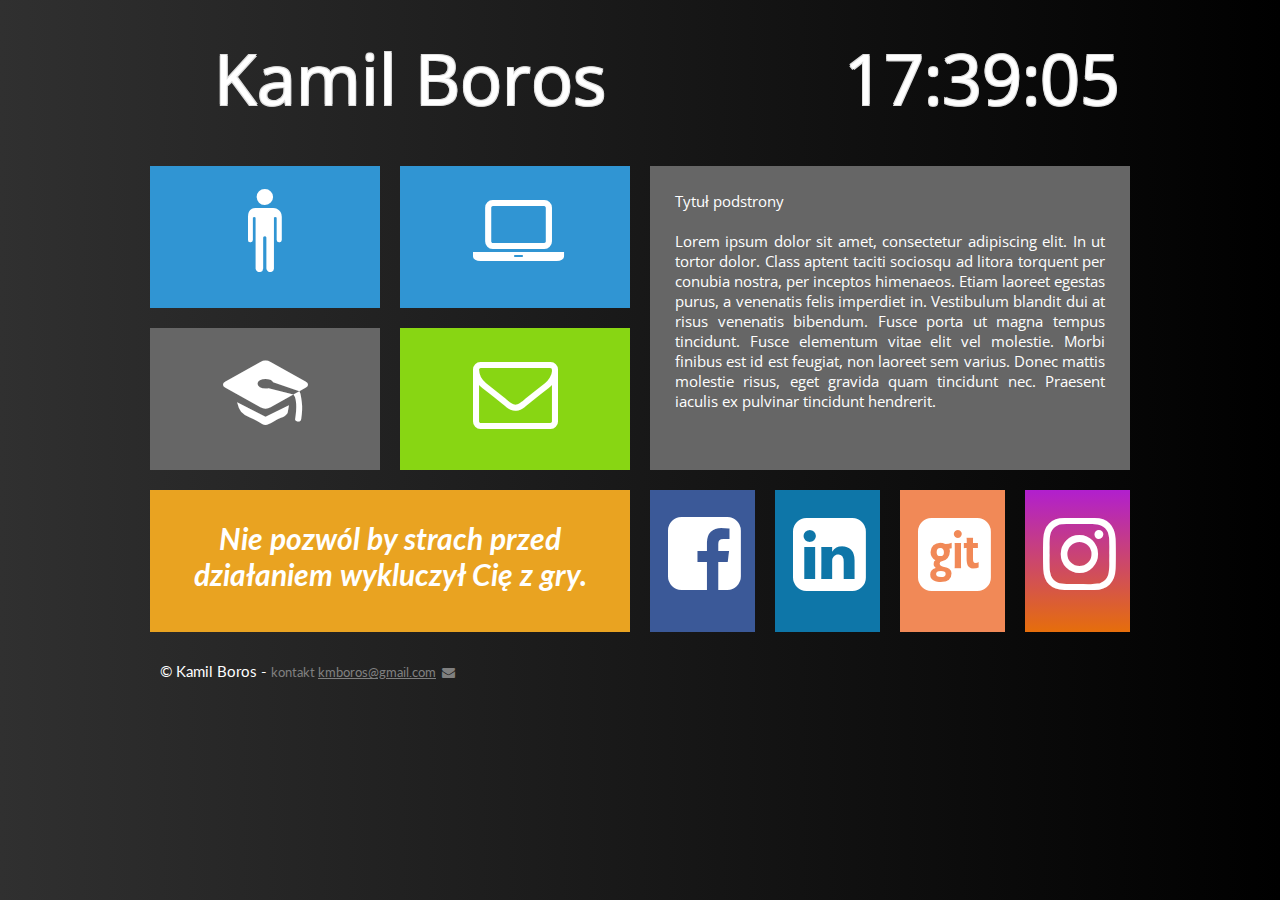
<file: index.html>
<!DOCTYPE html>
<html lang="pl">
<head>
    <meta charset="UTF-8">
    <meta name="viewport" content="width=device-width, initial-scale=1.0">
    <meta http-equiv="X-UA-Compatible" content="ie=edge,chrome=1">

    <title>Kamil Boros</title>

    <meta name="description" content="Creating my own portfolio">
    <meta name="keywords" content="programowanie, programming, student, www, tworzenie, html, css, javascript, portfolio">

    <link rel="stylesheet" href="style.css" type="text/css">
    <link rel="stylesheet" href="css/fontello.css" type="text/css">
    <link href="https://fonts.googleapis.com/css?family=Lato|Open+Sans:400i&display=swap&subset=latin-ext" rel="stylesheet">

    <script src="timer.js"></script>
</head>

<body onload="time();">
    <div id="container">

        <div class=rectangle>
            <a href="index.html" class="tilelink">
                <div id="logo">Kamil Boros</div>
            </a>
            <div id="clock">12:00:00</div>
            <div style="clear: both;"></div>
        </div>

        <div class="square">
        <a href="aboutme.html" class="tilelink">
            <div class="tile1">
                <i class="icon-person"></i>
                <div class="overlay">
                        <div class="text"> 
                                <h3>O mnie</h3>
                        </div>
                </div>
            </div>
        </a>
        <a href="offer.html" class="tilelink">
            <div class="tile1">
                <i class="icon-laptop"></i>
                <div class="overlay">
                        <div class="text"> 
                            <h3>Co oferuję?</h3>
                        </div>
                </div>
            </div>
        </a>
            <div style="clear: both;"></div>

        <a href="cv.html" class="tilelink">
            <div class="tile2">
                <i class="icon-graduation-cap"></i>
                <div class="overlay">
                        <div class="text"> 
                                <h3>Curriculum vitae</h3> 
                        </div>
                </div>
            </div>
        </a>
        <a href="contact.html" class="tilelink">
            <div class="tile3">
                <i class="icon-mail"></i>
                <div class="overlay">
                        <div class="text">                            
                                <h3>Kontakt</h3>                             
                        </div>
                </div>            
            </div>
        </a>
            <div style="clear: both;"></div>

            <div class="tile4"><h1><i>Nie pozwól by strach przed działaniem wykluczył Cię z gry.</i><h1></div>
        </div>
        <div class="square">
            <div class="tile5">
                Tytuł podstrony <br><br>
                Lorem ipsum dolor sit amet, consectetur adipiscing elit. In ut tortor dolor. Class aptent taciti sociosqu ad litora torquent per conubia nostra, per inceptos himenaeos. Etiam laoreet egestas purus, a venenatis felis imperdiet in. Vestibulum blandit dui at risus venenatis bibendum. Fusce porta ut magna tempus tincidunt. Fusce elementum vitae elit vel molestie. Morbi finibus est id est feugiat, non laoreet sem varius. Donec mattis molestie risus, eget gravida quam tincidunt nec. Praesent iaculis ex pulvinar tincidunt hendrerit.
            </div>
            <a href="https://www.facebook.com/borunia" target="_blank" class="tilelink">
                <div class="fb">
                    <i class="icon-facebook-squared"></i>
                </div>
            </a>
            <a href="https://www.linkedin.com/in/kamil-boros-771578184/?originalSubdomain=pl" target="_blank" class="tilelink">
                <div class="ln">
                    <i class="icon-linkedin-squared"></i>
                </div>
            </a>
            <a href="https://github.com/" target="_blank" class="tilelink">
                <div class="git">
                    <i class="icon-git-squared"></i>                
                </div>
           </a>
            <a href="https://www.instagram.com/kamilboros/" target="_blank" class="tilelink">
                <div class="ig">
                    <i class="icon-instagram"></i>
                </div>
            </a>
            <div style="clear: both;"></div>
        </div>
        <div style="clear: both;"></div>

        <div class="rectangle"> 
            <p> &copy; Kamil Boros -
                <small style="color: gray; text-align: right;"> kontakt <ins>kmboros@gmail.com</ins> <i class="icon-mail-alt"></i>  </small>
            </p>
        </div>

    </div>

</body>
</html>
</file>
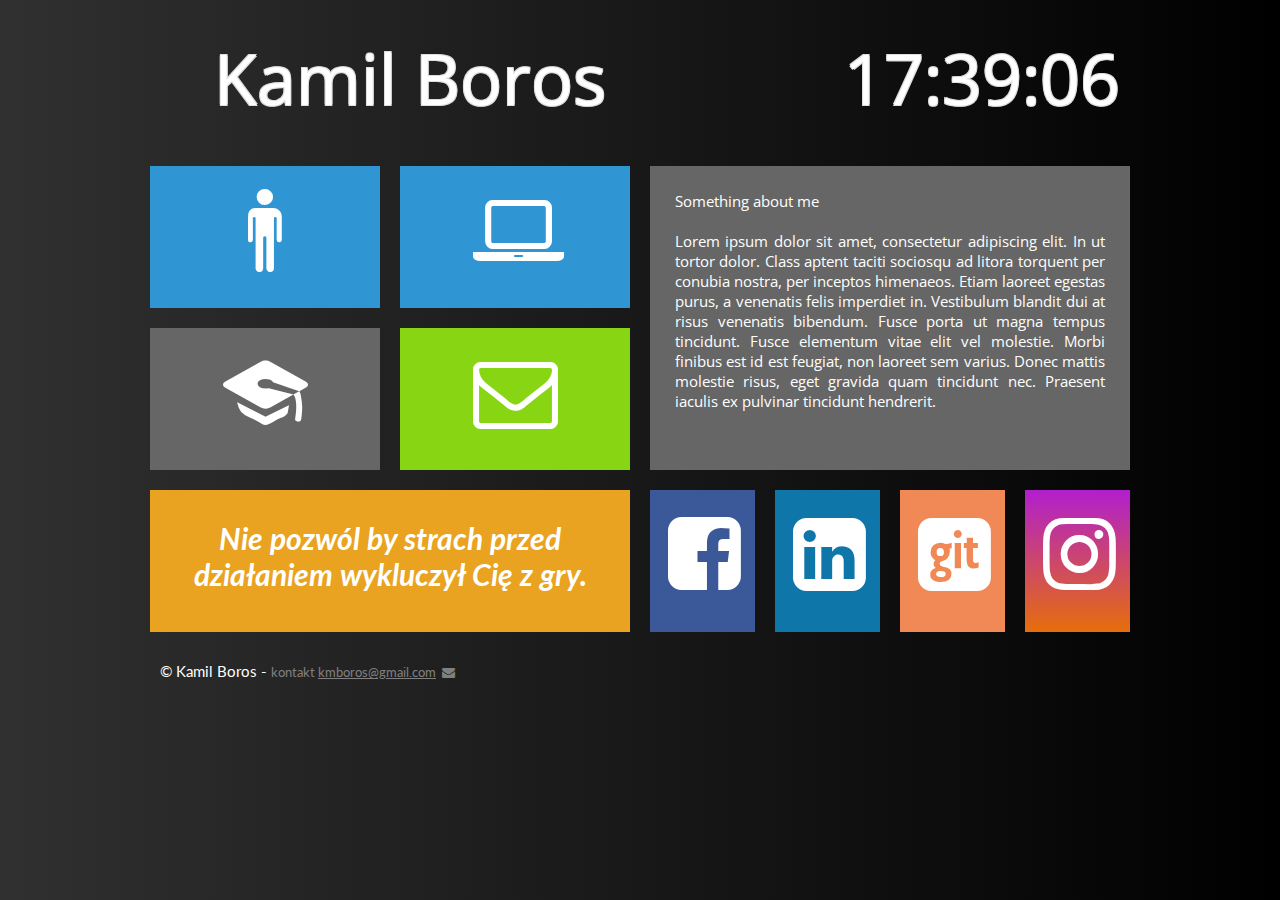
<file: aboutme.html>
<!DOCTYPE html>
<html lang="pl">
<head>
    <meta charset="UTF-8">
    <meta name="viewport" content="width=device-width, initial-scale=1.0">
    <meta http-equiv="X-UA-Compatible" content="ie=edge,chrome=1">

    <title>Kamil Boros</title>

    <meta name="description" content="Creating my own portfolio">
    <meta name="keywords" content="programowanie, programming, student, www, tworzenie, html, css, javascript, portfolio">

    <link rel="stylesheet" href="style.css" type="text/css">
    <link rel="stylesheet" href="css/fontello.css" type="text/css">
    <link href="https://fonts.googleapis.com/css?family=Lato|Open+Sans:400i&display=swap&subset=latin-ext" rel="stylesheet">

    <script src="timer.js"></script>
</head>

<body onload="time();">
    <div id="container">

        <div class=rectangle>
            <a href="index.html" class="tilelink">
                <div id="logo">Kamil Boros</div>
            </a>
            <div id="clock">12:00:00</div>
            <div style="clear: both;"></div>
        </div>

        <div class="square">
                <a href="aboutme.html" class="tilelink">
                        <div class="tile1">
                            <i class="icon-person"></i>
                            <div class="overlay">
                                    <div class="text"> 
                                            <h3>O mnie</h3>
                                    </div>
                            </div>
                        </div>
                    </a>
                    <a href="offer.html" class="tilelink">
                        <div class="tile1">
                            <i class="icon-laptop"></i>
                            <div class="overlay">
                                    <div class="text"> 
                                        <h3>Co oferuję?</h3>
                                    </div>
                            </div>
                        </div>
                    </a>
                        <div style="clear: both;"></div>
            
                    <a href="cv.html" class="tilelink">
                        <div class="tile2">
                            <i class="icon-graduation-cap"></i>
                            <div class="overlay">
                                    <div class="text"> 
                                            <h3>Curriculum vitae</h3> 
                                    </div>
                            </div>
                        </div>
                    </a>
                    <a href="contact.html" class="tilelink">
                        <div class="tile3">
                            <i class="icon-mail"></i>
                            <div class="overlay">
                                    <div class="text">                            
                                            <h3>Kontakt</h3>                             
                                    </div>
                            </div>            
                        </div>
                    </a>
            <div style="clear: both;"></div>

            <div class="tile4"><h1><i>Nie pozwól by strach przed działaniem wykluczył Cię z gry.</i><h1></div>
        </div>
        <div class="square">
            <div class="tile5">
                Something about me <br><br>
                Lorem ipsum dolor sit amet, consectetur adipiscing elit. In ut tortor dolor. Class aptent taciti sociosqu ad litora torquent per conubia nostra, per inceptos himenaeos. Etiam laoreet egestas purus, a venenatis felis imperdiet in. Vestibulum blandit dui at risus venenatis bibendum. Fusce porta ut magna tempus tincidunt. Fusce elementum vitae elit vel molestie. Morbi finibus est id est feugiat, non laoreet sem varius. Donec mattis molestie risus, eget gravida quam tincidunt nec. Praesent iaculis ex pulvinar tincidunt hendrerit.
            </div>
            <a href="https://www.facebook.com/borunia" target="_blank" class="tilelink">
                <div class="fb">
                    <i class="icon-facebook-squared"></i>
                </div>
            </a>
            <a href="https://www.linkedin.com/in/kamil-boros-771578184/?originalSubdomain=pl" target="_blank" class="tilelink">
                <div class="ln">
                    <i class="icon-linkedin-squared"></i>
                </div>
            </a>
            <a href="https://github.com/" target="_blank" class="tilelink">
                <div class="git">
                    <i class="icon-git-squared"></i>                
                </div>
           </a>
            <a href="https://www.instagram.com/kamilboros/" target="_blank" class="tilelink">
                <div class="ig">
                    <i class="icon-instagram"></i>
                </div>
            </a>
            <div style="clear: both;"></div>
        </div>
        <div style="clear: both;"></div>

        <div class="rectangle"> 
            <p> &copy; Kamil Boros -
                <small style="color: gray; text-align: right;"> kontakt <ins>kmboros@gmail.com</ins> <i class="icon-mail-alt"></i>  </small>
            </p>
        </div>

    </div>

</body>
</html>
</file>
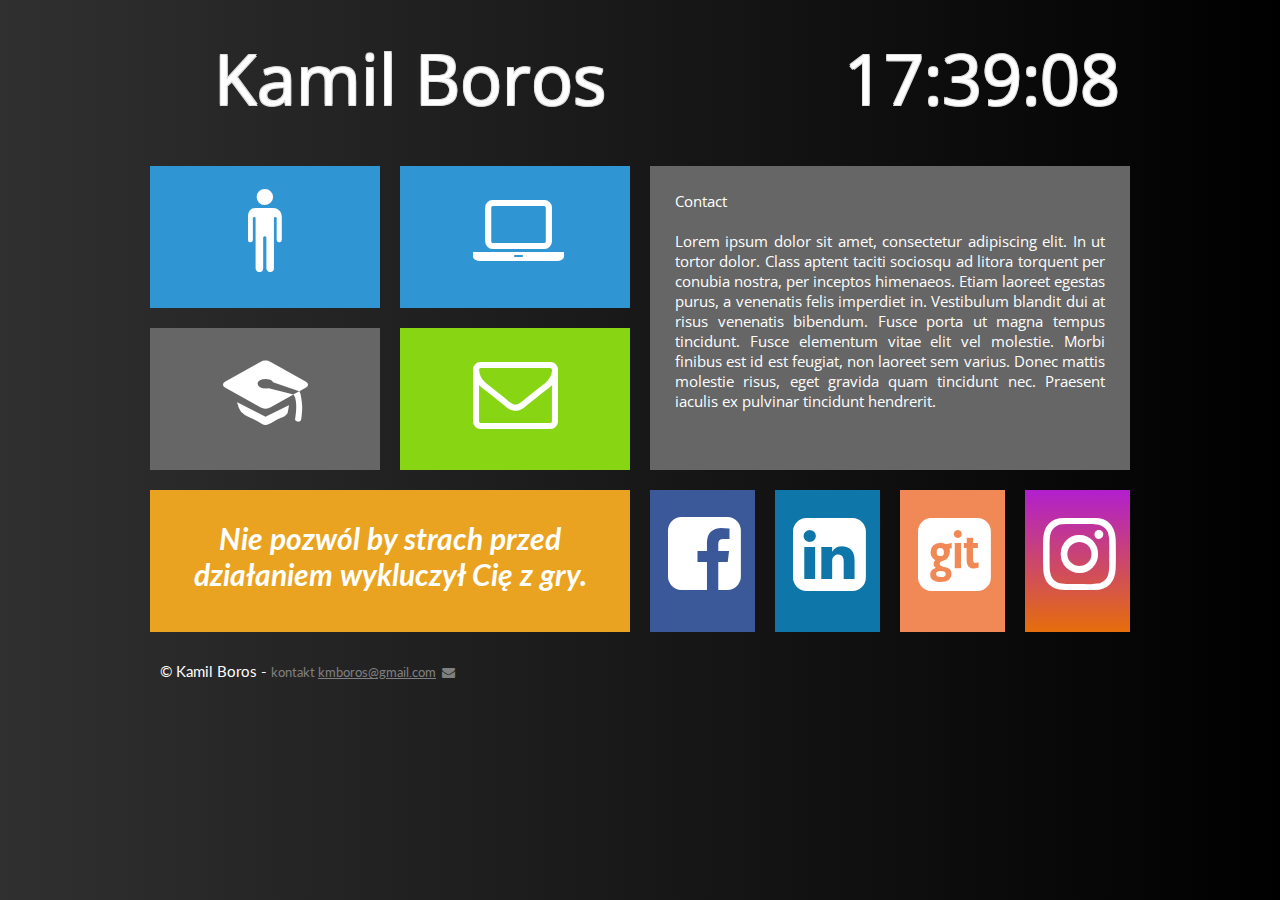
<file: contact.html>
<!DOCTYPE html>
<html lang="pl">
<head>
    <meta charset="UTF-8">
    <meta name="viewport" content="width=device-width, initial-scale=1.0">
    <meta http-equiv="X-UA-Compatible" content="ie=edge,chrome=1">

    <title>Kamil Boros</title>

    <meta name="description" content="Creating my own portfolio">
    <meta name="keywords" content="programowanie, programming, student, www, tworzenie, html, css, javascript, portfolio">

    <link rel="stylesheet" href="style.css" type="text/css">
    <link rel="stylesheet" href="css/fontello.css" type="text/css">
    <link href="https://fonts.googleapis.com/css?family=Lato|Open+Sans:400i&display=swap&subset=latin-ext" rel="stylesheet">

    <script src="timer.js"></script>
</head>

<body onload="time();">
    <div id="container">

        <div class=rectangle>
            <a href="index.html" class="tilelink">
                        <div id="logo">Kamil Boros</div>
            </a>
            <div id="clock">12:00:00</div>
            <div style="clear: both;"></div>
        </div>

        <div class="square">
                <a href="aboutme.html" class="tilelink">
                        <div class="tile1">
                            <i class="icon-person"></i>
                            <div class="overlay">
                                    <div class="text"> 
                                            <h3>O mnie</h3>
                                    </div>
                            </div>
                        </div>
                    </a>
                    <a href="offer.html" class="tilelink">
                        <div class="tile1">
                            <i class="icon-laptop"></i>
                            <div class="overlay">
                                    <div class="text"> 
                                        <h3>Co oferuję?</h3>
                                    </div>
                            </div>
                        </div>
                    </a>
                        <div style="clear: both;"></div>
            
                    <a href="cv.html" class="tilelink">
                        <div class="tile2">
                            <i class="icon-graduation-cap"></i>
                            <div class="overlay">
                                    <div class="text"> 
                                            <h3>Curriculum vitae</h3> 
                                    </div>
                            </div>
                        </div>
                    </a>
                    <a href="contact.html" class="tilelink">
                        <div class="tile3">
                            <i class="icon-mail"></i>
                            <div class="overlay">
                                    <div class="text">                            
                                            <h3>Kontakt</h3>                             
                                    </div>
                            </div>            
                        </div>
                    </a>
            <div style="clear: both;"></div>

            <div class="tile4"><h1><i>Nie pozwól by strach przed działaniem wykluczył Cię z gry.</i><h1></div>
        </div>
        <div class="square">
            <div class="tile5">
                Contact <br><br>
                Lorem ipsum dolor sit amet, consectetur adipiscing elit. In ut tortor dolor. Class aptent taciti sociosqu ad litora torquent per conubia nostra, per inceptos himenaeos. Etiam laoreet egestas purus, a venenatis felis imperdiet in. Vestibulum blandit dui at risus venenatis bibendum. Fusce porta ut magna tempus tincidunt. Fusce elementum vitae elit vel molestie. Morbi finibus est id est feugiat, non laoreet sem varius. Donec mattis molestie risus, eget gravida quam tincidunt nec. Praesent iaculis ex pulvinar tincidunt hendrerit.
            </div>
            <a href="https://www.facebook.com/borunia" target="_blank" class="tilelink">
                <div class="fb">
                    <i class="icon-facebook-squared"></i>
                </div>
            </a>
            <a href="https://www.linkedin.com/in/kamil-boros-771578184/?originalSubdomain=pl" target="_blank" class="tilelink">
                <div class="ln">
                    <i class="icon-linkedin-squared"></i>
                </div>
            </a>
            <a href="https://github.com/" target="_blank" class="tilelink">
                <div class="git">
                    <i class="icon-git-squared"></i>                
                </div>
           </a>
            <a href="https://www.instagram.com/kamilboros/" target="_blank" class="tilelink">
                <div class="ig">
                    <i class="icon-instagram"></i>
                </div>
            </a>
            <div style="clear: both;"></div>
        </div>
        <div style="clear: both;"></div>

        <div class="rectangle"> 
            <p> &copy; Kamil Boros -
                <small style="color: gray; text-align: right;"> kontakt <ins>kmboros@gmail.com</ins> <i class="icon-mail-alt"></i>  </small>
            </p>
        </div>

    </div>

</body>
</html>
</file>
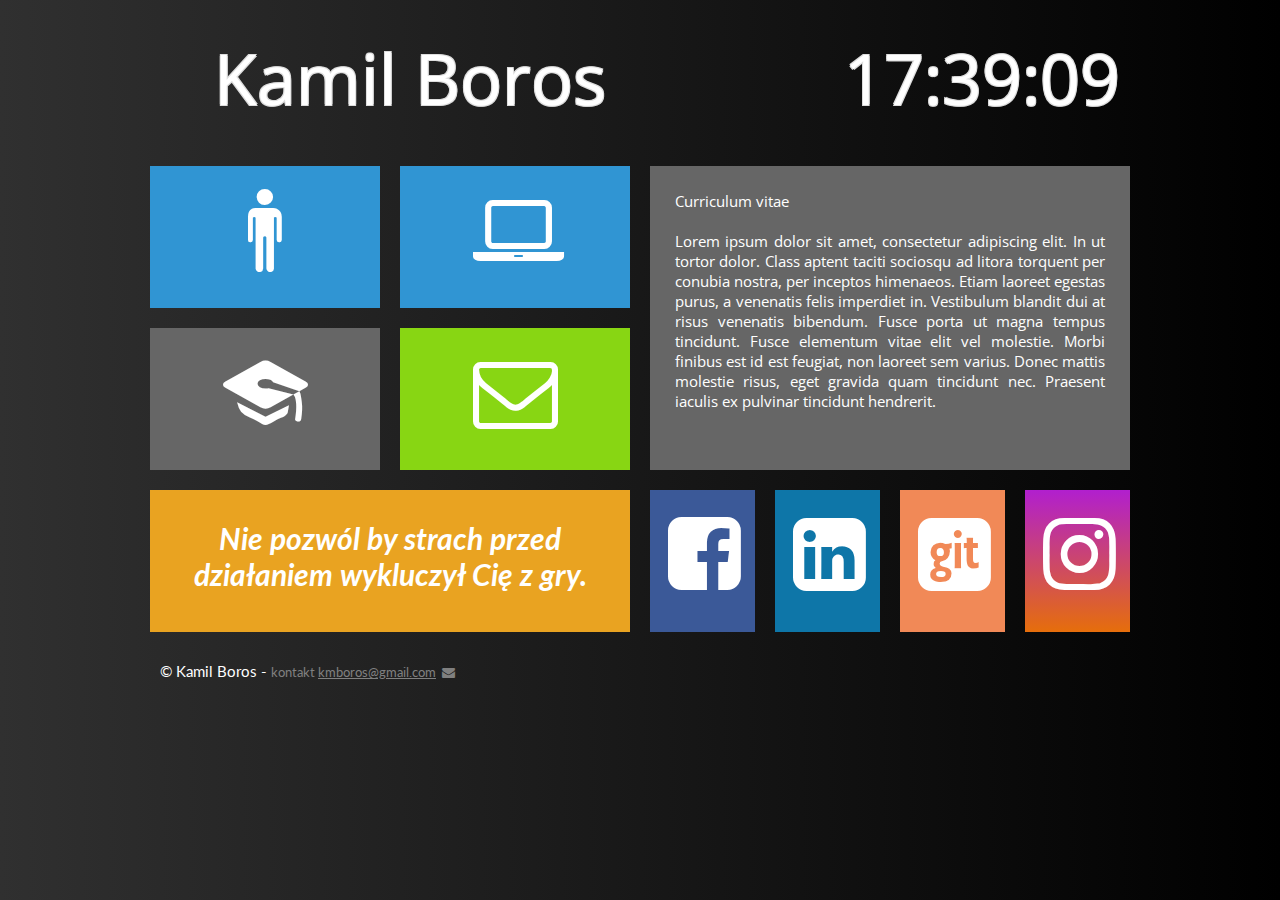
<file: cv.html>
<!DOCTYPE html>
<html lang="pl">
<head>
    <meta charset="UTF-8">
    <meta name="viewport" content="width=device-width, initial-scale=1.0">
    <meta http-equiv="X-UA-Compatible" content="ie=edge,chrome=1">

    <title>Kamil Boros</title>

    <meta name="description" content="Creating my own portfolio">
    <meta name="keywords" content="programowanie, programming, student, www, tworzenie, html, css, javascript, portfolio">

    <link rel="stylesheet" href="style.css" type="text/css">
    <link rel="stylesheet" href="css/fontello.css" type="text/css">
    <link href="https://fonts.googleapis.com/css?family=Lato|Open+Sans:400i&display=swap&subset=latin-ext" rel="stylesheet">

    <script src="timer.js"></script>
</head>

<body onload="time();">
    <div id="container">

        <div class=rectangle>
            <a href="index.html" class="tilelink">
                <div id="logo">Kamil Boros</div>
            </a>
            <div id="clock">12:00:00</div>
            <div style="clear: both;"></div>
        </div>

        <div class="square">
                <a href="aboutme.html" class="tilelink">
                        <div class="tile1">
                            <i class="icon-person"></i>
                            <div class="overlay">
                                    <div class="text"> 
                                            <h3>O mnie</h3>
                                    </div>
                            </div>
                        </div>
                    </a>
                    <a href="offer.html" class="tilelink">
                        <div class="tile1">
                            <i class="icon-laptop"></i>
                            <div class="overlay">
                                    <div class="text"> 
                                        <h3>Co oferuję?</h3>
                                    </div>
                            </div>
                        </div>
                    </a>
                        <div style="clear: both;"></div>
            
                    <a href="cv.html" class="tilelink">
                        <div class="tile2">
                            <i class="icon-graduation-cap"></i>
                            <div class="overlay">
                                    <div class="text"> 
                                            <h3>Curriculum vitae</h3> 
                                    </div>
                            </div>
                        </div>
                    </a>
                    <a href="contact.html" class="tilelink">
                        <div class="tile3">
                            <i class="icon-mail"></i>
                            <div class="overlay">
                                    <div class="text">                            
                                            <h3>Kontakt</h3>                             
                                    </div>
                            </div>            
                        </div>
                    </a>
            <div style="clear: both;"></div>

            <div class="tile4"><h1><i>Nie pozwól by strach przed działaniem wykluczył Cię z gry.</i><h1></div>
        </div>
        <div class="square">
            <div class="tile5">
                Curriculum vitae <br><br>
                Lorem ipsum dolor sit amet, consectetur adipiscing elit. In ut tortor dolor. Class aptent taciti sociosqu ad litora torquent per conubia nostra, per inceptos himenaeos. Etiam laoreet egestas purus, a venenatis felis imperdiet in. Vestibulum blandit dui at risus venenatis bibendum. Fusce porta ut magna tempus tincidunt. Fusce elementum vitae elit vel molestie. Morbi finibus est id est feugiat, non laoreet sem varius. Donec mattis molestie risus, eget gravida quam tincidunt nec. Praesent iaculis ex pulvinar tincidunt hendrerit.
            </div>
            <a href="https://www.facebook.com/borunia" target="_blank" class="tilelink">
                <div class="fb">
                    <i class="icon-facebook-squared"></i>
                </div>
            </a>
            <a href="https://www.linkedin.com/in/kamil-boros-771578184/?originalSubdomain=pl" target="_blank" class="tilelink">
                <div class="ln">
                    <i class="icon-linkedin-squared"></i>
                </div>
            </a>
            <a href="https://github.com/" target="_blank" class="tilelink">
                <div class="git">
                    <i class="icon-git-squared"></i>                
                </div>
           </a>
            <a href="https://www.instagram.com/kamilboros/" target="_blank" class="tilelink">
                <div class="ig">
                    <i class="icon-instagram"></i>
                </div>
            </a>
            <div style="clear: both;"></div>
        </div>
        <div style="clear: both;"></div>

        <div class="rectangle"> 
            <p> &copy; Kamil Boros -
                <small style="color: gray; text-align: right;"> kontakt <ins>kmboros@gmail.com</ins> <i class="icon-mail-alt"></i>  </small>
            </p>
        </div>

    </div>

</body>
</html>
</file>
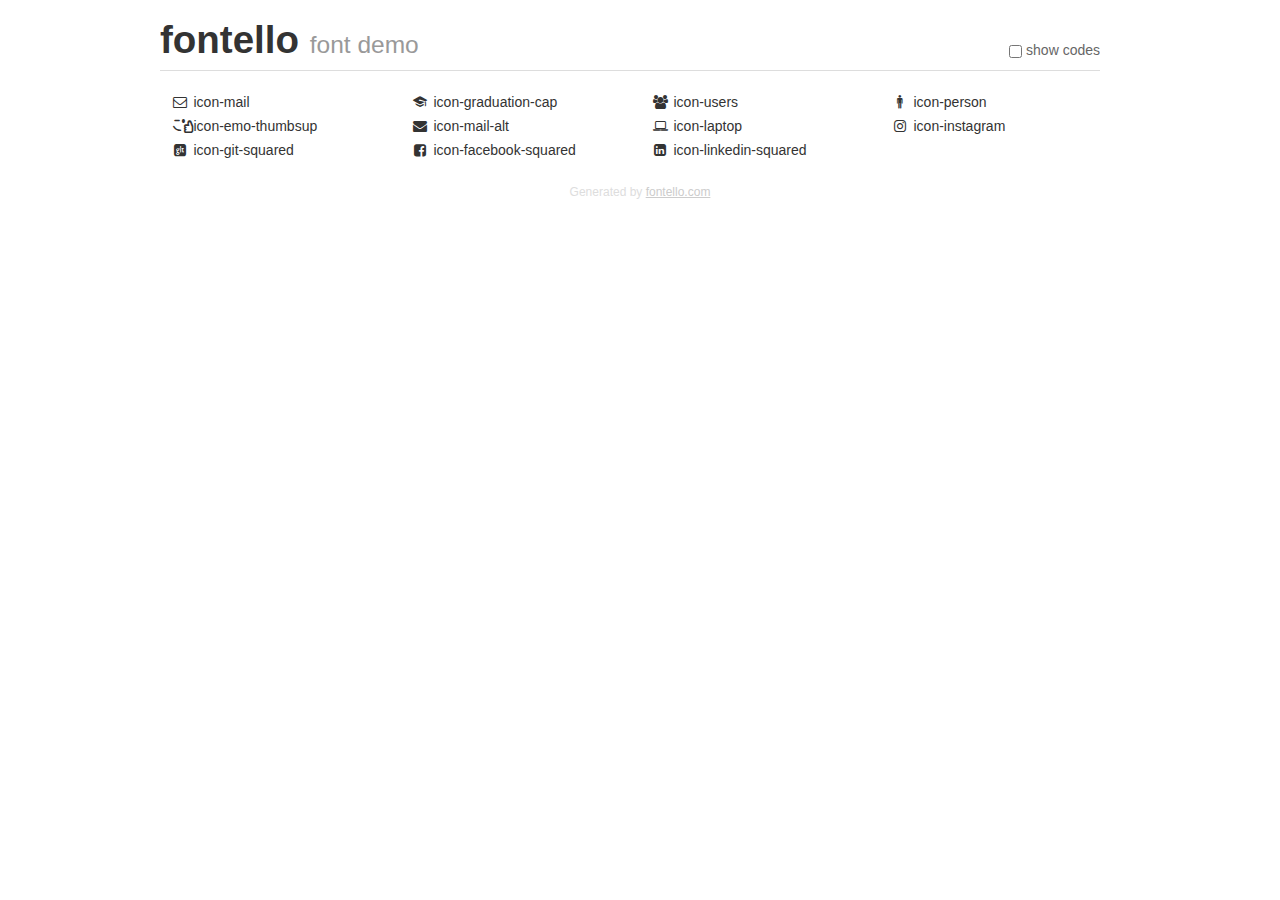
<file: demo.html>
<!DOCTYPE html>
<html>
  <head><!--[if lt IE 9]><script language="javascript" type="text/javascript" src="//html5shim.googlecode.com/svn/trunk/html5.js"></script><![endif]-->
    <meta charset="UTF-8"><style>/*
 * Bootstrap v2.2.1
 *
 * Copyright 2012 Twitter, Inc
 * Licensed under the Apache License v2.0
 * http://www.apache.org/licenses/LICENSE-2.0
 *
 * Designed and built with all the love in the world @twitter by @mdo and @fat.
 */
.clearfix {
  *zoom: 1;
}
.clearfix:before,
.clearfix:after {
  display: table;
  content: "";
  line-height: 0;
}
.clearfix:after {
  clear: both;
}
html {
  font-size: 100%;
  -webkit-text-size-adjust: 100%;
  -ms-text-size-adjust: 100%;
}
a:focus {
  outline: thin dotted #333;
  outline: 5px auto -webkit-focus-ring-color;
  outline-offset: -2px;
}
a:hover,
a:active {
  outline: 0;
}
button,
input,
select,
textarea {
  margin: 0;
  font-size: 100%;
  vertical-align: middle;
}
button,
input {
  *overflow: visible;
  line-height: normal;
}
button::-moz-focus-inner,
input::-moz-focus-inner {
  padding: 0;
  border: 0;
}
body {
  margin: 0;
  font-family: "Helvetica Neue", Helvetica, Arial, sans-serif;
  font-size: 14px;
  line-height: 20px;
  color: #333;
  background-color: #fff;
}
a {
  color: #08c;
  text-decoration: none;
}
a:hover {
  color: #005580;
  text-decoration: underline;
}
.row {
  margin-left: -20px;
  *zoom: 1;
}
.row:before,
.row:after {
  display: table;
  content: "";
  line-height: 0;
}
.row:after {
  clear: both;
}
[class*="span"] {
  float: left;
  min-height: 1px;
  margin-left: 20px;
}
.container,
.navbar-static-top .container,
.navbar-fixed-top .container,
.navbar-fixed-bottom .container {
  width: 940px;
}
.span12 {
  width: 940px;
}
.span11 {
  width: 860px;
}
.span10 {
  width: 780px;
}
.span9 {
  width: 700px;
}
.span8 {
  width: 620px;
}
.span7 {
  width: 540px;
}
.span6 {
  width: 460px;
}
.span5 {
  width: 380px;
}
.span4 {
  width: 300px;
}
.span3 {
  width: 220px;
}
.span2 {
  width: 140px;
}
.span1 {
  width: 60px;
}
[class*="span"].pull-right,
.row-fluid [class*="span"].pull-right {
  float: right;
}
.container {
  margin-right: auto;
  margin-left: auto;
  *zoom: 1;
}
.container:before,
.container:after {
  display: table;
  content: "";
  line-height: 0;
}
.container:after {
  clear: both;
}
p {
  margin: 0 0 10px;
}
.lead {
  margin-bottom: 20px;
  font-size: 21px;
  font-weight: 200;
  line-height: 30px;
}
small {
  font-size: 85%;
}
h1 {
  margin: 10px 0;
  font-family: inherit;
  font-weight: bold;
  line-height: 20px;
  color: inherit;
  text-rendering: optimizelegibility;
}
h1 small {
  font-weight: normal;
  line-height: 1;
  color: #999;
}
h1 {
  line-height: 40px;
}
h1 {
  font-size: 38.5px;
}
h1 small {
  font-size: 24.5px;
}
body {
  margin-top: 90px;
}
.header {
  position: fixed;
  top: 0;
  left: 50%;
  margin-left: -480px;
  background-color: #fff;
  border-bottom: 1px solid #ddd;
  padding-top: 10px;
  z-index: 10;
}
.footer {
  color: #ddd;
  font-size: 12px;
  text-align: center;
  margin-top: 20px;
}
.footer a {
  color: #ccc;
  text-decoration: underline;
}
.the-icons {
  font-size: 14px;
  line-height: 24px;
}
.switch {
  position: absolute;
  right: 0;
  bottom: 10px;
  color: #666;
}
.switch input {
  margin-right: 0.3em;
}
.codesOn .i-name {
  display: none;
}
.codesOn .i-code {
  display: inline;
}
.i-code {
  display: none;
}
@font-face {
      font-family: 'fontello';
      src: url('./font/fontello.eot?6057353');
      src: url('./font/fontello.eot?6057353#iefix') format('embedded-opentype'),
           url('./font/fontello.woff?6057353') format('woff'),
           url('./font/fontello.ttf?6057353') format('truetype'),
           url('./font/fontello.svg?6057353#fontello') format('svg');
      font-weight: normal;
      font-style: normal;
    }
     
     
    .demo-icon
    {
      font-family: "fontello";
      font-style: normal;
      font-weight: normal;
      speak: none;
     
      display: inline-block;
      text-decoration: inherit;
      width: 1em;
      margin-right: .2em;
      text-align: center;
      /* opacity: .8; */
     
      /* For safety - reset parent styles, that can break glyph codes*/
      font-variant: normal;
      text-transform: none;
     
      /* fix buttons height, for twitter bootstrap */
      line-height: 1em;
     
      /* Animation center compensation - margins should be symmetric */
      /* remove if not needed */
      margin-left: .2em;
     
      /* You can be more comfortable with increased icons size */
      /* font-size: 120%; */
     
      /* Font smoothing. That was taken from TWBS */
      -webkit-font-smoothing: antialiased;
      -moz-osx-font-smoothing: grayscale;
     
      /* Uncomment for 3D effect */
      /* text-shadow: 1px 1px 1px rgba(127, 127, 127, 0.3); */
    }
     </style>
    <link rel="stylesheet" href="css/animation.css"><!--[if IE 7]><link rel="stylesheet" href="css/" + font.fontname + "-ie7.css"><![endif]-->
    <script>
      function toggleCodes(on) {
        var obj = document.getElementById('icons');
      
        if (on) {
          obj.className += ' codesOn';
        } else {
          obj.className = obj.className.replace(' codesOn', '');
        }
      }
      
    </script>
  </head>
  <body>
    <div class="container header">
      <h1>fontello <small>font demo</small></h1>
      <label class="switch">
        <input type="checkbox" onclick="toggleCodes(this.checked)">show codes
      </label>
    </div>
    <div class="container" id="icons">
      <div class="row">
        <div class="the-icons span3" title="Code: 0xe800"><i class="demo-icon icon-mail">&#xe800;</i> <span class="i-name">icon-mail</span><span class="i-code">0xe800</span></div>
        <div class="the-icons span3" title="Code: 0xe801"><i class="demo-icon icon-graduation-cap">&#xe801;</i> <span class="i-name">icon-graduation-cap</span><span class="i-code">0xe801</span></div>
        <div class="the-icons span3" title="Code: 0xe802"><i class="demo-icon icon-users">&#xe802;</i> <span class="i-name">icon-users</span><span class="i-code">0xe802</span></div>
        <div class="the-icons span3" title="Code: 0xe803"><i class="demo-icon icon-person">&#xe803;</i> <span class="i-name">icon-person</span><span class="i-code">0xe803</span></div>
      </div>
      <div class="row">
        <div class="the-icons span3" title="Code: 0xe804"><i class="demo-icon icon-emo-thumbsup">&#xe804;</i> <span class="i-name">icon-emo-thumbsup</span><span class="i-code">0xe804</span></div>
        <div class="the-icons span3" title="Code: 0xf0e0"><i class="demo-icon icon-mail-alt">&#xf0e0;</i> <span class="i-name">icon-mail-alt</span><span class="i-code">0xf0e0</span></div>
        <div class="the-icons span3" title="Code: 0xf109"><i class="demo-icon icon-laptop">&#xf109;</i> <span class="i-name">icon-laptop</span><span class="i-code">0xf109</span></div>
        <div class="the-icons span3" title="Code: 0xf16d"><i class="demo-icon icon-instagram">&#xf16d;</i> <span class="i-name">icon-instagram</span><span class="i-code">0xf16d</span></div>
      </div>
      <div class="row">
        <div class="the-icons span3" title="Code: 0xf1d2"><i class="demo-icon icon-git-squared">&#xf1d2;</i> <span class="i-name">icon-git-squared</span><span class="i-code">0xf1d2</span></div>
        <div class="the-icons span3" title="Code: 0xf308"><i class="demo-icon icon-facebook-squared">&#xf308;</i> <span class="i-name">icon-facebook-squared</span><span class="i-code">0xf308</span></div>
        <div class="the-icons span3" title="Code: 0xf30c"><i class="demo-icon icon-linkedin-squared">&#xf30c;</i> <span class="i-name">icon-linkedin-squared</span><span class="i-code">0xf30c</span></div>
      </div>
    </div>
    <div class="container footer">Generated by <a href="http://fontello.com">fontello.com</a></div>
  </body>
</html>
</file>
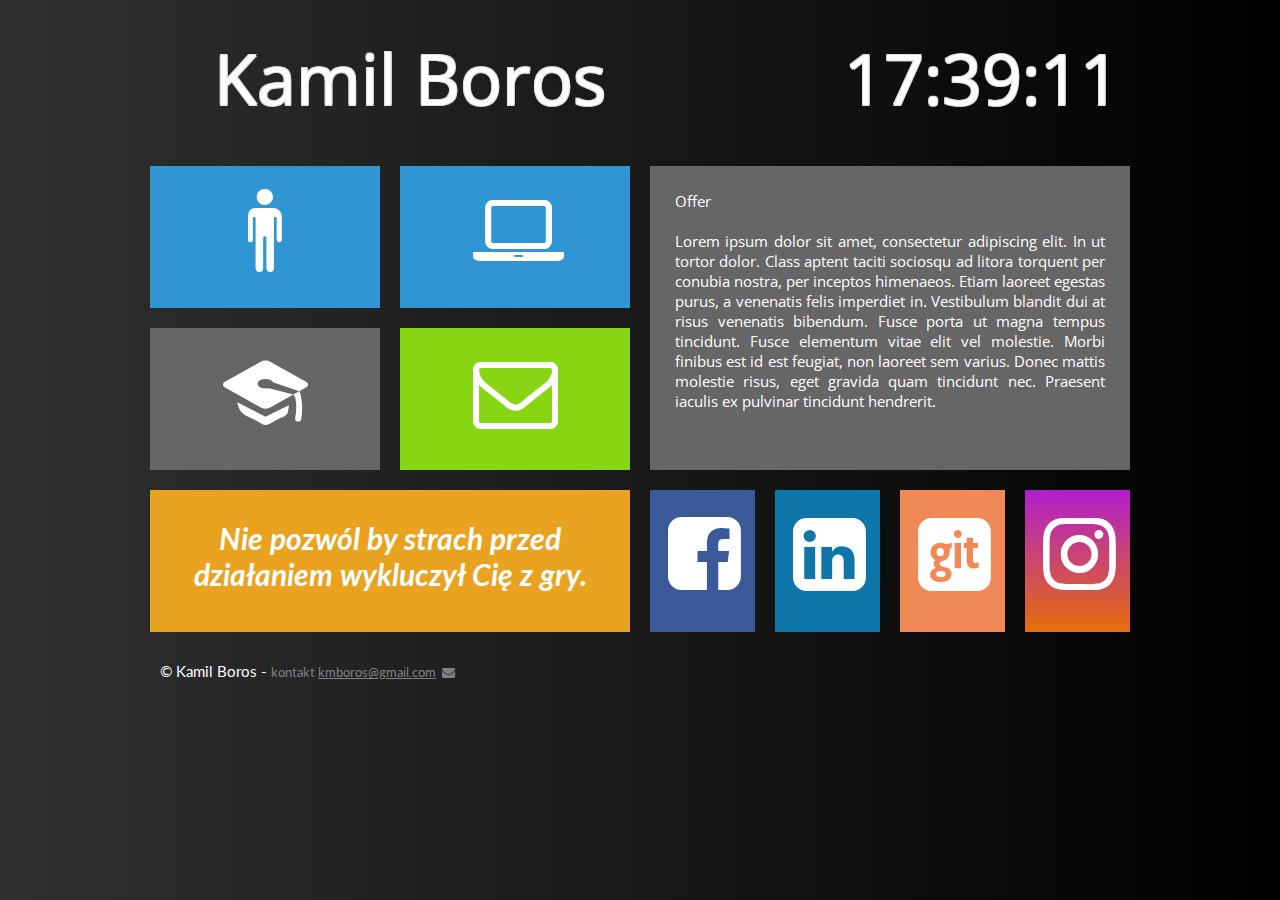
<file: offer.html>
<!DOCTYPE html>
<html lang="pl">
<head>
    <meta charset="UTF-8">
    <meta name="viewport" content="width=device-width, initial-scale=1.0">
    <meta http-equiv="X-UA-Compatible" content="ie=edge,chrome=1">

    <title>Kamil Boros</title>

    <meta name="description" content="Creating my own portfolio">
    <meta name="keywords" content="programowanie, programming, student, www, tworzenie, html, css, javascript, portfolio">

    <link rel="stylesheet" href="style.css" type="text/css">
    <link rel="stylesheet" href="css/fontello.css" type="text/css">
    <link href="https://fonts.googleapis.com/css?family=Lato|Open+Sans:400i&display=swap&subset=latin-ext" rel="stylesheet">

    <script src="timer.js"></script>
</head>

<body onload="time();">
    <div id="container">

        <div class=rectangle>
            <a href="index.html" class="tilelink">
                <div id="logo">Kamil Boros</div>
            </a>
            <div id="clock">12:00:00</div>
            <div style="clear: both;"></div>
        </div>

        <div class="square">
                <a href="aboutme.html" class="tilelink">
                        <div class="tile1">
                            <i class="icon-person"></i>
                            <div class="overlay">
                                    <div class="text"> 
                                            <h3>O mnie</h3>
                                    </div>
                            </div>
                        </div>
                    </a>
                    <a href="offer.html" class="tilelink">
                        <div class="tile1">
                            <i class="icon-laptop"></i>
                            <div class="overlay">
                                    <div class="text"> 
                                        <h3>Co oferuję?</h3>
                                    </div>
                            </div>
                        </div>
                    </a>
                        <div style="clear: both;"></div>
            
                    <a href="cv.html" class="tilelink">
                        <div class="tile2">
                            <i class="icon-graduation-cap"></i>
                            <div class="overlay">
                                    <div class="text"> 
                                            <h3>Curriculum vitae</h3> 
                                    </div>
                            </div>
                        </div>
                    </a>
                    <a href="contact.html" class="tilelink">
                        <div class="tile3">
                            <i class="icon-mail"></i>
                            <div class="overlay">
                                    <div class="text">                            
                                            <h3>Kontakt</h3>                             
                                    </div>
                            </div>            
                        </div>
                    </a>
            <div style="clear: both;"></div>

            <div class="tile4"><h1><i>Nie pozwól by strach przed działaniem wykluczył Cię z gry.</i><h1></div>
        </div>
        <div class="square">
            <div class="tile5">
                Offer <br><br>
                Lorem ipsum dolor sit amet, consectetur adipiscing elit. In ut tortor dolor. Class aptent taciti sociosqu ad litora torquent per conubia nostra, per inceptos himenaeos. Etiam laoreet egestas purus, a venenatis felis imperdiet in. Vestibulum blandit dui at risus venenatis bibendum. Fusce porta ut magna tempus tincidunt. Fusce elementum vitae elit vel molestie. Morbi finibus est id est feugiat, non laoreet sem varius. Donec mattis molestie risus, eget gravida quam tincidunt nec. Praesent iaculis ex pulvinar tincidunt hendrerit.
            </div>
            <a href="https://www.facebook.com/borunia" target="_blank" class="tilelink">
                <div class="fb">
                    <i class="icon-facebook-squared"></i>
                </div>
            </a>
            <a href="https://www.linkedin.com/in/kamil-boros-771578184/?originalSubdomain=pl" target="_blank" class="tilelink">
                <div class="ln">
                    <i class="icon-linkedin-squared"></i>
                </div>
            </a>
            <a href="https://github.com/" target="_blank" class="tilelink">
                <div class="git">
                    <i class="icon-git-squared"></i>                
                </div>
           </a>
            <a href="https://www.instagram.com/kamilboros/" target="_blank" class="tilelink">
                <div class="ig">
                    <i class="icon-instagram"></i>
                </div>
            </a>
            <div style="clear: both;"></div>
        </div>
        <div style="clear: both;"></div>

        <div class="rectangle"> 
            <p> &copy; Kamil Boros -
                <small style="color: gray; text-align: right;"> kontakt <ins>kmboros@gmail.com</ins> <i class="icon-mail-alt"></i>  </small>
            </p>
        </div>

    </div>

</body>
</html>
</file>
<file: style.css>
body
{
    background-color: #f02828;
    background-image: linear-gradient(to right, #303030, #000000);
    color: white;
    font-family: 'Lato', sans-serif;
    font-size: 15px;
}

#container
{
    width: 1000px;
    margin-left: auto;
    margin-right: auto;
}

.rectangle
{
    width: 960px;
    margin: 20px;
}

.square
{
    width: 50%;
    float: left;
}

#logo
{
    float: left;
    text-align: center;
    font-family: 'Open Sans', sans-serif;
    font-size: 70px;
    width: 500px;
    margin-top: 10px;
    margin-bottom: 10px;
    text-shadow:
	.6px .6px 0 #dddddd,
	-.6px .6px 0 #dddddd,
	-.6px -.6px 0 #dddddd,
	.6px -.6px 0 #dddddd;
}

#clock
{
    
    text-align: right;
    float: left;
    font-family: 'Open Sans', sans-serif;
    font-size: 70px;
    width: 460px;
    margin-top: 10px;
    margin-bottom: 10px;
    text-shadow:
	.6px .6px 0 #dddddd,
	-.6px .6px 0 #dddddd,
	-.6px -.6px 0 #dddddd,
	.6px -.6px 0 #dddddd;
    
}

.tile1
{
    position: relative;
    float: left;
    margin: 10px;
    width: 230px;
    height: 142px;
    text-align: center;
    background-color: #3095d3;
}

.tile1:hover .overlay 
{
    background-color: #1073b1;
    bottom: 0;
    height: 100%;
 }

.tile2
{
    position: relative;
    float: left;
    margin: 10px;
    width: 230px;
    height: 142px;
    text-align: center;
    background-color: #666666;
}

.tile2:hover .overlay {
    background-color: #444444;
    bottom: 0;
    height: 100%;
  }

.tile3
{
    position: relative;
    float: left;
    margin: 10px;
    width: 230px;
    height: 142px;
    text-align: center;
    background-color: rgb(136, 214, 19);
}

.tile3:hover .overlay {
    background-color: #66b401;
    bottom: 0;
    height: 100%;
  }

.tile4
{
    float: left;
    margin: 10px;
    padding: 10px;
    width: 460px;
    height: 122px;
    text-align: center;
    background-color: rgb(233, 163, 33);
}

.tile5
{
    font-family: 'Open Sans', sans-serif;
    padding: 25px;
    text-align: justify;
    margin: 10px;
    width: 430px;
    height: 254px;
    background-color: #666666;
}

.fb
{
    float: left;
    margin: 10px;
    width: 105px;
    height: 142px;
    background-color:#3b5998;
    transition: 1s ease-in;
}

.fb:hover
{
    background-color:#193776;
    transition: .5s ease;
}

.ln
{
    float: left;
    margin: 10px;
    width: 105px;
    height: 142px;
    background-color:#0e76a8;
    transition: 1s ease-in;
}

.ln:hover
{
    background-color:#0c5486;
    transition: .5s ease;
}

.git
{
    float: left;
    margin: 10px;
    width: 105px;
    height: 142px;
    background-color: #f18957;
    transition: 1s ease-in;
}

.git:hover
{
    background-color: #d06735;
    transition: .5s ease;
}

.ig
{
    float: left;
    margin: 10px;
    width: 105px;
    height: 142px;
    background-color: black; /* For browsers that do not support gradients */
    background-image: linear-gradient(to bottom, rgb(177, 31, 206), rgb(230, 110, 11));
    transition: 1s ease-in;
}

.ig:hover
{
    background-color: black; /* For browsers that do not support gradients */
    background-image: linear-gradient(to bottom, #900dac, #c44c09);
    transition: .5s ease;
}

a.tilelink
{
    color: white;
    text-decoration: none;
}

.overlay {
    position: absolute;
    bottom: 100%;
    left: 0;
    right: 0;
    overflow: hidden;
    width: 100%;
    height:0;
    transition: .8s ease;
  }
  
  .text {
    color: white;
    text-decoration: none;
    font-size: 20px;
    position: absolute;
    top: 50%;
    left: 50%;
    -webkit-transform: translate(-50%, -50%);
    -ms-transform: translate(-50%, -50%);
    transform: translate(-50%, -50%);
    text-align: center;
  }
</file>
<file: css/fontello.css>
@font-face {
  font-family: 'fontello';
  src: url('../font/fontello.eot?12830126');
  src: url('../font/fontello.eot?12830126#iefix') format('embedded-opentype'),
       url('../font/fontello.woff2?12830126') format('woff2'),
       url('../font/fontello.woff?12830126') format('woff'),
       url('../font/fontello.ttf?12830126') format('truetype'),
       url('../font/fontello.svg?12830126#fontello') format('svg');
  font-weight: normal;
  font-style: normal;
}
/* Chrome hack: SVG is rendered more smooth in Windozze. 100% magic, uncomment if you need it. */
/* Note, that will break hinting! In other OS-es font will be not as sharp as it could be */
/*
@media screen and (-webkit-min-device-pixel-ratio:0) {
  @font-face {
    font-family: 'fontello';
    src: url('../font/fontello.svg?12830126#fontello') format('svg');
  }
}
*/
 
 [class^="icon-"]:before, [class*=" icon-"]:before {
  font-family: "fontello";
  font-style: normal;
  font-weight: normal;
  speak: none;
 
  display: inline-block;
  text-decoration: inherit;
  width: 1em;
  margin-right: .2em;
  text-align: center;
  /* opacity: .8; */
 
  /* For safety - reset parent styles, that can break glyph codes*/
  font-variant: normal;
  text-transform: none;
 
  /* fix buttons height, for twitter bootstrap */
  line-height: 1em;
 
  /* Animation center compensation - margins should be symmetric */
  /* remove if not needed */
  margin-left: .2em;
 
  /* you can be more comfortable with increased icons size */
  /* font-size: 120%; */
 
  /* Font smoothing. That was taken from TWBS */
  -webkit-font-smoothing: antialiased;
  -moz-osx-font-smoothing: grayscale;
 
  /* Uncomment for 3D effect */
  /* text-shadow: 1px 1px 1px rgba(127, 127, 127, 0.3); */
}
 
.icon-mail:before { content: '\e800'; font-size: 85px; margin-top: 22px; } /* '' */
.icon-graduation-cap:before { content: '\e801'; font-size: 85px; margin-top: 22px; } /* '' */
.icon-users:before { content: '\e802'; } /* '' */
.icon-person:before { content: '\e803'; font-size: 85px; margin-top: 22px; } /* '' */
.icon-emo-thumbsup:before { content: '\e804'; } /* '' */
.icon-mail-alt:before { content: '\f0e0'; } /* '' */
.icon-laptop:before { content: '\f109'; font-size: 85px; margin-top: 22px; } /* '' */
.icon-instagram:before { content: '\f16d'; font-size: 85px; margin-top: 22px; margin-left: 12px; } /* '' */
.icon-git-squared:before { content: '\f1d2'; font-size: 85px; margin-top: 22px; margin-left: 12px; } /* '' */
.icon-facebook-squared:before { content: '\f308'; font-size: 85px; margin-top: 22px; margin-left: 12px; } /* '' */
.icon-linkedin-squared:before { content: '\f30c'; font-size: 85px; margin-top: 22px; margin-left: 12px; } /* '' */
</file>
<file: css/animation.css>
/*
   Animation example, for spinners
*/
.animate-spin {
  -moz-animation: spin 2s infinite linear;
  -o-animation: spin 2s infinite linear;
  -webkit-animation: spin 2s infinite linear;
  animation: spin 2s infinite linear;
  display: inline-block;
}
@-moz-keyframes spin {
  0% {
    -moz-transform: rotate(0deg);
    -o-transform: rotate(0deg);
    -webkit-transform: rotate(0deg);
    transform: rotate(0deg);
  }

  100% {
    -moz-transform: rotate(359deg);
    -o-transform: rotate(359deg);
    -webkit-transform: rotate(359deg);
    transform: rotate(359deg);
  }
}
@-webkit-keyframes spin {
  0% {
    -moz-transform: rotate(0deg);
    -o-transform: rotate(0deg);
    -webkit-transform: rotate(0deg);
    transform: rotate(0deg);
  }

  100% {
    -moz-transform: rotate(359deg);
    -o-transform: rotate(359deg);
    -webkit-transform: rotate(359deg);
    transform: rotate(359deg);
  }
}
@-o-keyframes spin {
  0% {
    -moz-transform: rotate(0deg);
    -o-transform: rotate(0deg);
    -webkit-transform: rotate(0deg);
    transform: rotate(0deg);
  }

  100% {
    -moz-transform: rotate(359deg);
    -o-transform: rotate(359deg);
    -webkit-transform: rotate(359deg);
    transform: rotate(359deg);
  }
}
@-ms-keyframes spin {
  0% {
    -moz-transform: rotate(0deg);
    -o-transform: rotate(0deg);
    -webkit-transform: rotate(0deg);
    transform: rotate(0deg);
  }

  100% {
    -moz-transform: rotate(359deg);
    -o-transform: rotate(359deg);
    -webkit-transform: rotate(359deg);
    transform: rotate(359deg);
  }
}
@keyframes spin {
  0% {
    -moz-transform: rotate(0deg);
    -o-transform: rotate(0deg);
    -webkit-transform: rotate(0deg);
    transform: rotate(0deg);
  }

  100% {
    -moz-transform: rotate(359deg);
    -o-transform: rotate(359deg);
    -webkit-transform: rotate(359deg);
    transform: rotate(359deg);
  }
}
</file>
